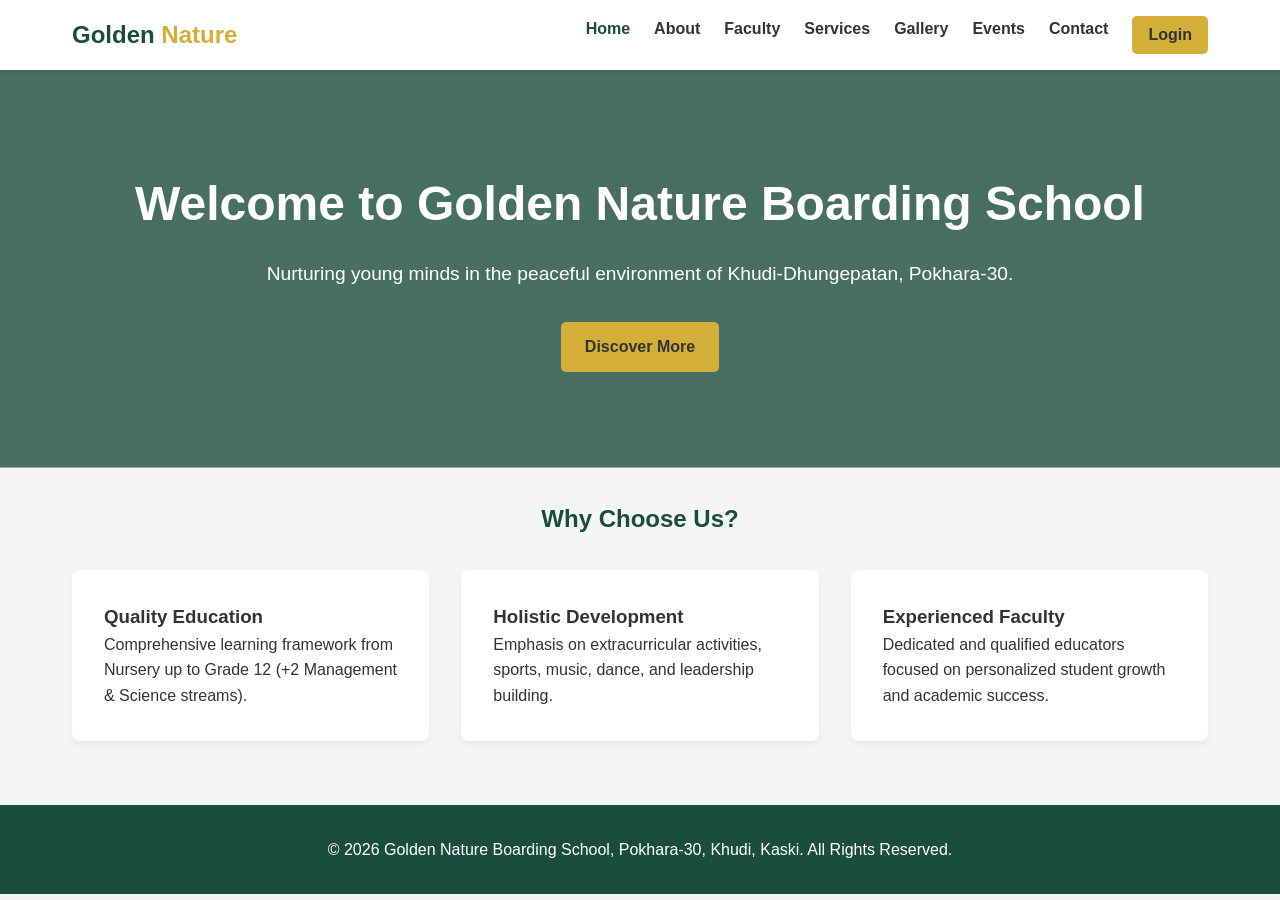
<file: index.html>
<!DOCTYPE html>
<html lang="en">
<head>
    <meta charset="UTF-8">
    <meta name="viewport" content="width=device-width, initial-scale=1.0">
    <title>Golden Nature Boarding School | Khudi, Pokhara</title>
    <link rel="stylesheet" href="style.css">
</head>
<body>
    <header>
        <nav class="navbar">
            <a href="index.html" class="logo">Golden <span>Nature</span></a>
            <div class="menu-toggle" id="mobile-menu">☰</div>
            <ul class="nav-links">
                <li><a href="index.html" class="active">Home</a></li>
                <li><a href="about.html">About</a></li>
                <li><a href="faculty.html">Faculty</a></li>
                <li><a href="services.html">Services</a></li>
                <li><a href="gallery.html">Gallery</a></li>
                <li><a href="events.html">Events</a></li>
                <li><a href="contact.html">Contact</a></li>
                <li><a href="login.html" class="btn" style="padding: 0.4rem 1rem; color: #333;">Login</a></li>
            </ul>
        </nav>
    </header>

    <section class="hero">
        <h1>Welcome to Golden Nature Boarding School</h1>
        <p>Nurturing young minds in the peaceful environment of Khudi-Dhungepatan, Pokhara-30.</p>
        <a href="about.html" class="btn">Discover More</a>
    </section>

    <div class="container">
        <h2 style="text-align: center; color: var(--primary);">Why Choose Us?</h2>
        <div class="grid-3">
            <div class="card">
                <h3>Quality Education</h3>
                <p>Comprehensive learning framework from Nursery up to Grade 12 (+2 Management & Science streams).</p>
            </div>
            <div class="card">
                <h3>Holistic Development</h3>
                <p>Emphasis on extracurricular activities, sports, music, dance, and leadership building.</p>
            </div>
            <div class="card">
                <h3>Experienced Faculty</h3>
                <p>Dedicated and qualified educators focused on personalized student growth and academic success.</p>
            </div>
        </div>
    </div>

    <footer>
        <p>© 2026 Golden Nature Boarding School, Pokhara-30, Khudi, Kaski. All Rights Reserved.</p>
    </footer>

    <script src="script.js"></script>
</body>
</html>
</file>
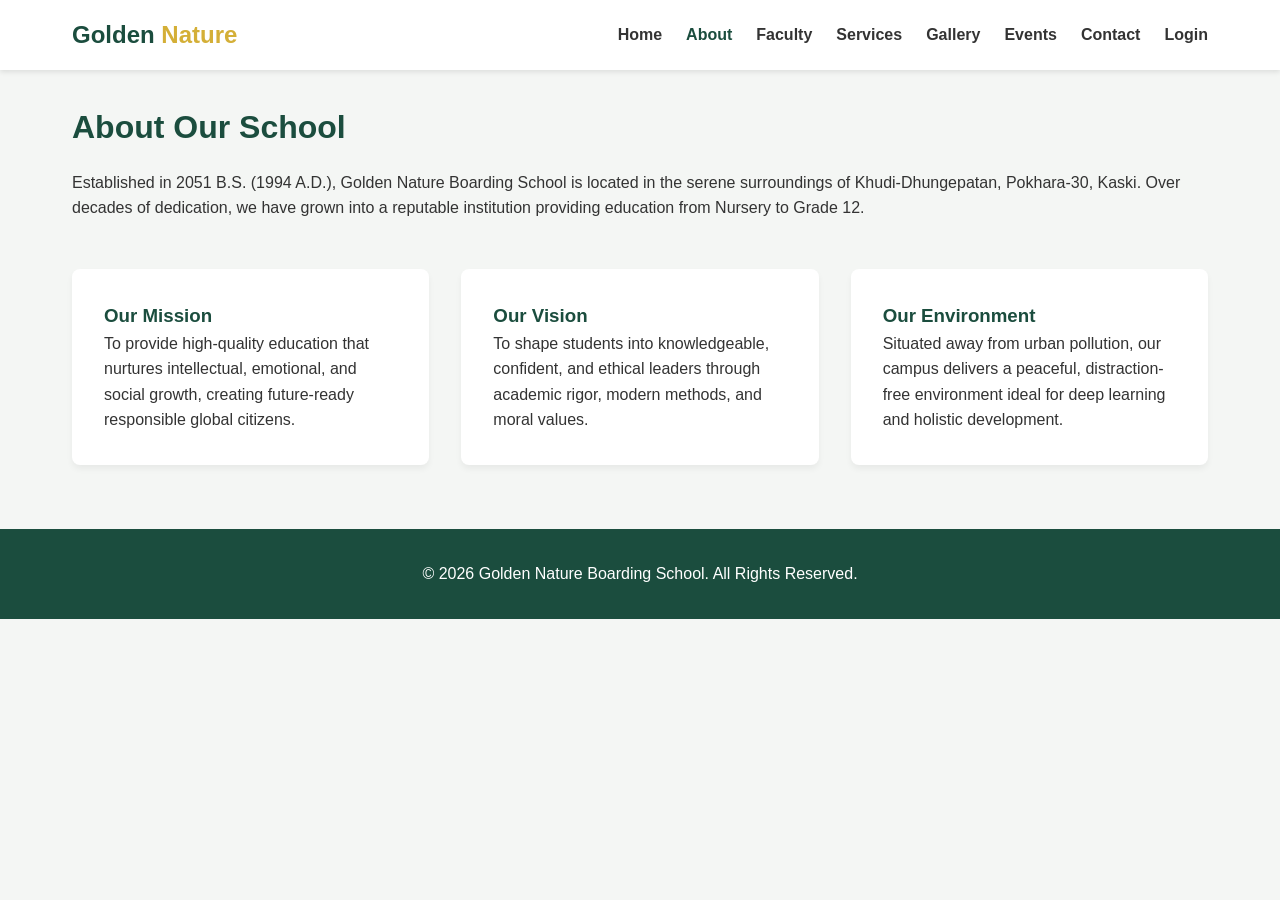
<file: about.html>
<!DOCTYPE html>
<html lang="en">
<head>
    <meta charset="UTF-8">
    <meta name="viewport" content="width=device-width, initial-scale=1.0">
    <title>About Us | Golden Nature Boarding School</title>
    <link rel="stylesheet" href="style.css">
</head>
<body>
    <header>
        <nav class="navbar">
            <a href="index.html" class="logo">Golden <span>Nature</span></a>
            <div class="menu-toggle" id="mobile-menu">☰</div>
            <ul class="nav-links">
                <li><a href="index.html">Home</a></li>
                <li><a href="about.html" class="active">About</a></li>
                <li><a href="faculty.html">Faculty</a></li>
                <li><a href="services.html">Services</a></li>
                <li><a href="gallery.html">Gallery</a></li>
                <li><a href="events.html">Events</a></li>
                <li><a href="contact.html">Contact</a></li>
                <li><a href="login.html">Login</a></li>
            </ul>
        </nav>
    </header>

    <div class="container">
        <h1 style="color: var(--primary); margin-bottom: 1rem;">About Our School</h1>
        <p>Established in 2051 B.S. (1994 A.D.), Golden Nature Boarding School is located in the serene surroundings of Khudi-Dhungepatan, Pokhara-30, Kaski. Over decades of dedication, we have grown into a reputable institution providing education from Nursery to Grade 12.</p>
        
        <div class="grid-3" style="margin-top: 3rem;">
            <div class="card">
                <h3 style="color: var(--primary);">Our Mission</h3>
                <p>To provide high-quality education that nurtures intellectual, emotional, and social growth, creating future-ready responsible global citizens.</p>
            </div>
            <div class="card">
                <h3 style="color: var(--primary);">Our Vision</h3>
                <p>To shape students into knowledgeable, confident, and ethical leaders through academic rigor, modern methods, and moral values.</p>
            </div>
            <div class="card">
                <h3 style="color: var(--primary);">Our Environment</h3>
                <p>Situated away from urban pollution, our campus delivers a peaceful, distraction-free environment ideal for deep learning and holistic development.</p>
            </div>
        </div>
    </div>

    <footer>
        <p>© 2026 Golden Nature Boarding School. All Rights Reserved.</p>
    </footer>
    <script src="script.js"></script>
</body>
</html>
</file>
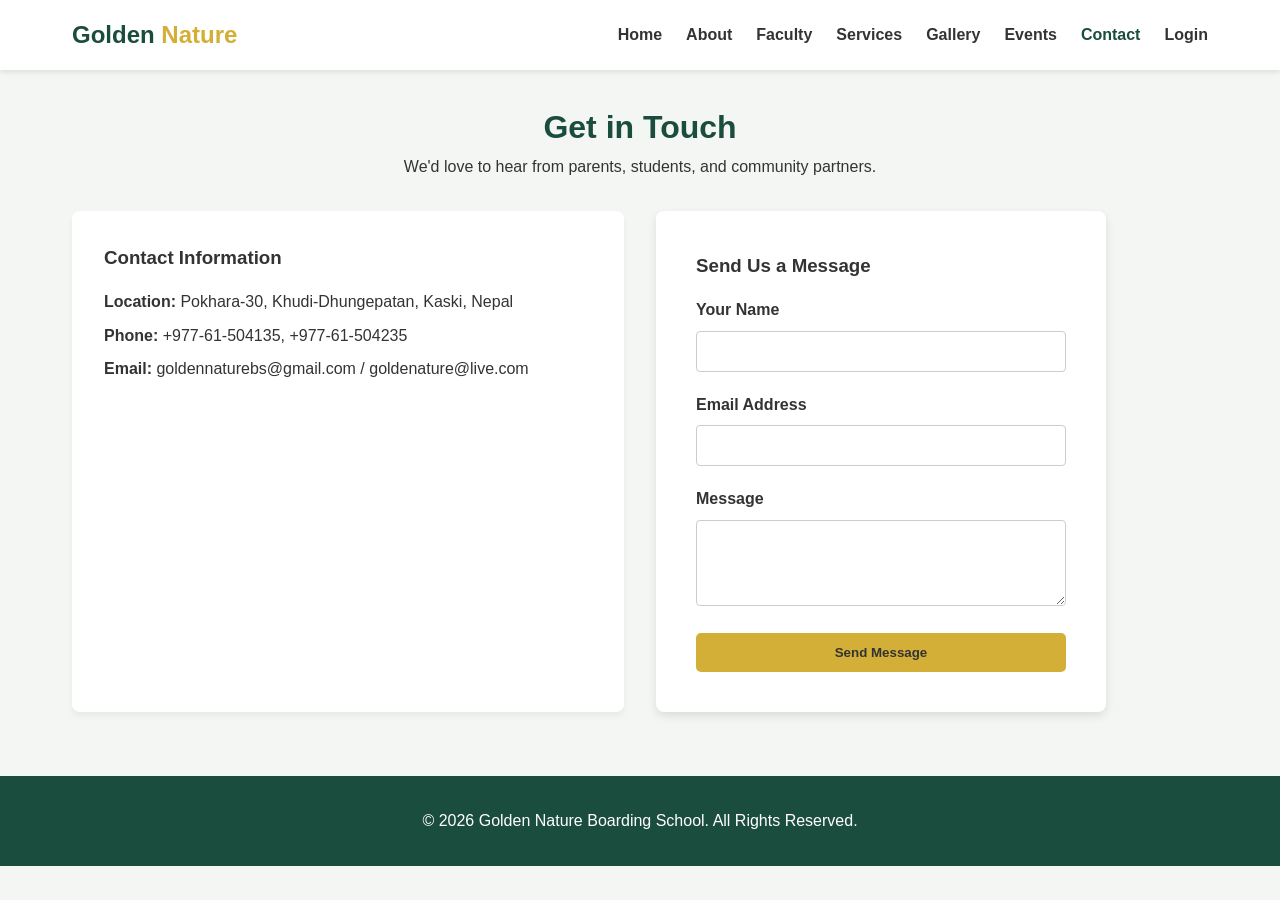
<file: contact.html>
<!DOCTYPE html>
<html lang="en">
<head>
    <meta charset="UTF-8">
    <meta name="viewport" content="width=device-width, initial-scale=1.0">
    <title>Contact Us | Golden Nature Boarding School</title>
    <link rel="stylesheet" href="style.css">
</head>
<body>
    <header>
        <nav class="navbar">
            <a href="index.html" class="logo">Golden <span>Nature</span></a>
            <div class="menu-toggle" id="mobile-menu">☰</div>
            <ul class="nav-links">
                <li><a href="index.html">Home</a></li>
                <li><a href="about.html">About</a></li>
                <li><a href="faculty.html">Faculty</a></li>
                <li><a href="services.html">Services</a></li>
                <li><a href="gallery.html">Gallery</a></li>
                <li><a href="events.html">Events</a></li>
                <li><a href="contact.html" class="active">Contact</a></li>
                <li><a href="login.html">Login</a></li>
            </ul>
        </nav>
    </header>

    <div class="container">
        <h1 style="color: var(--primary); text-align: center;">Get in Touch</h1>
        <p style="text-align: center; margin-bottom: 2rem;">We'd love to hear from parents, students, and community partners.</p>
        
        <div style="display: grid; grid-template-columns: repeat(auto-fit, minmax(300px, 1fr)); gap: 2rem;">
            <div class="card">
                <h3>Contact Information</h3>
                <p style="margin-top: 1rem;"><strong>Location:</strong> Pokhara-30, Khudi-Dhungepatan, Kaski, Nepal</p>
                <p style="margin-top: 0.5rem;"><strong>Phone:</strong> +977-61-504135, +977-61-504235</p>
                <p style="margin-top: 0.5rem;"><strong>Email:</strong> goldennaturebs@gmail.com / goldenature@live.com</p>
            </div>
            <div class="form-container" style="margin: 0; width: 100%;">
                <h3>Send Us a Message</h3>
                <form style="margin-top: 1rem;">
                    <div class="form-group"><label>Your Name</label><input type="text" required></div>
                    <div class="form-group"><label>Email Address</label><input type="email" required></div>
                    <div class="form-group"><label>Message</label><textarea rows="4" required></textarea></div>
                    <button type="submit" class="btn" style="width: 100%; border: none; cursor: pointer;">Send Message</button>
                </form>
            </div>
        </div>
    </div>

    <footer>
        <p>© 2026 Golden Nature Boarding School. All Rights Reserved.</p>
    </footer>
    <script src="script.js"></script>
</body>
</html>
</file>
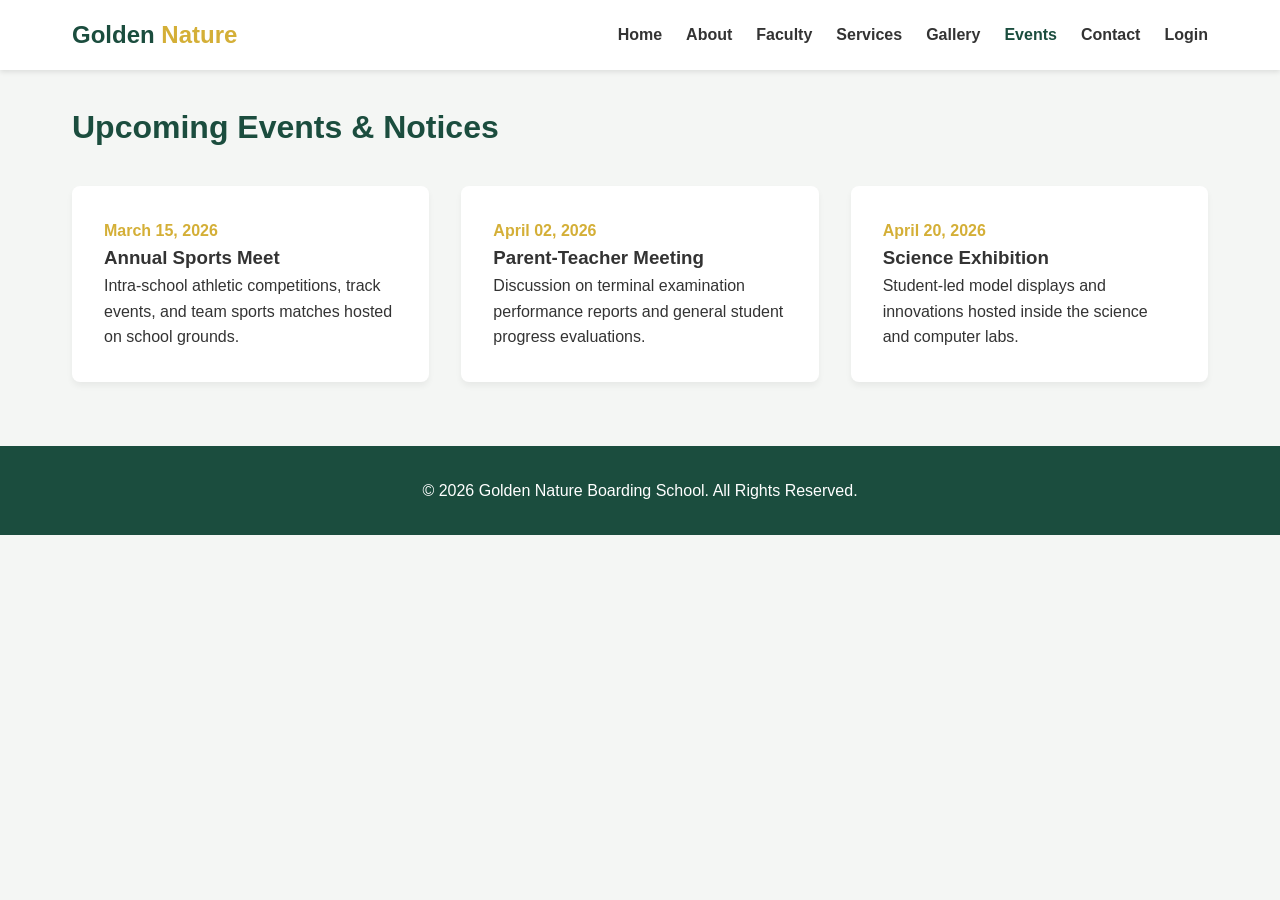
<file: events.html>
<!DOCTYPE html>
<html lang="en">
<head>
    <meta charset="UTF-8">
    <meta name="viewport" content="width=device-width, initial-scale=1.0">
    <title>Events & Notices | Golden Nature Boarding School</title>
    <link rel="stylesheet" href="style.css">
</head>
<body>
    <header>
        <nav class="navbar">
            <a href="index.html" class="logo">Golden <span>Nature</span></a>
            <div class="menu-toggle" id="mobile-menu">☰</div>
            <ul class="nav-links">
                <li><a href="index.html">Home</a></li>
                <li><a href="about.html">About</a></li>
                <li><a href="faculty.html">Faculty</a></li>
                <li><a href="services.html">Services</a></li>
                <li><a href="gallery.html">Gallery</a></li>
                <li><a href="events.html" class="active">Events</a></li>
                <li><a href="contact.html">Contact</a></li>
                <li><a href="login.html">Login</a></li>
            </ul>
        </nav>
    </header>

    <div class="container">
        <h1 style="color: var(--primary);">Upcoming Events & Notices</h1>
        <div class="grid-3">
            <div class="card">
                <span style="color: var(--secondary); font-weight: bold;">March 15, 2026</span>
                <h3>Annual Sports Meet</h3>
                <p>Intra-school athletic competitions, track events, and team sports matches hosted on school grounds.</p>
            </div>
            <div class="card">
                <span style="color: var(--secondary); font-weight: bold;">April 02, 2026</span>
                <h3>Parent-Teacher Meeting</h3>
                <p>Discussion on terminal examination performance reports and general student progress evaluations.</p>
            </div>
            <div class="card">
                <span style="color: var(--secondary); font-weight: bold;">April 20, 2026</span>
                <h3>Science Exhibition</h3>
                <p>Student-led model displays and innovations hosted inside the science and computer labs.</p>
            </div>
        </div>
    </div>

    <footer>
        <p>© 2026 Golden Nature Boarding School. All Rights Reserved.</p>
    </footer>
    <script src="script.js"></script>
</body>
</html>
</file>
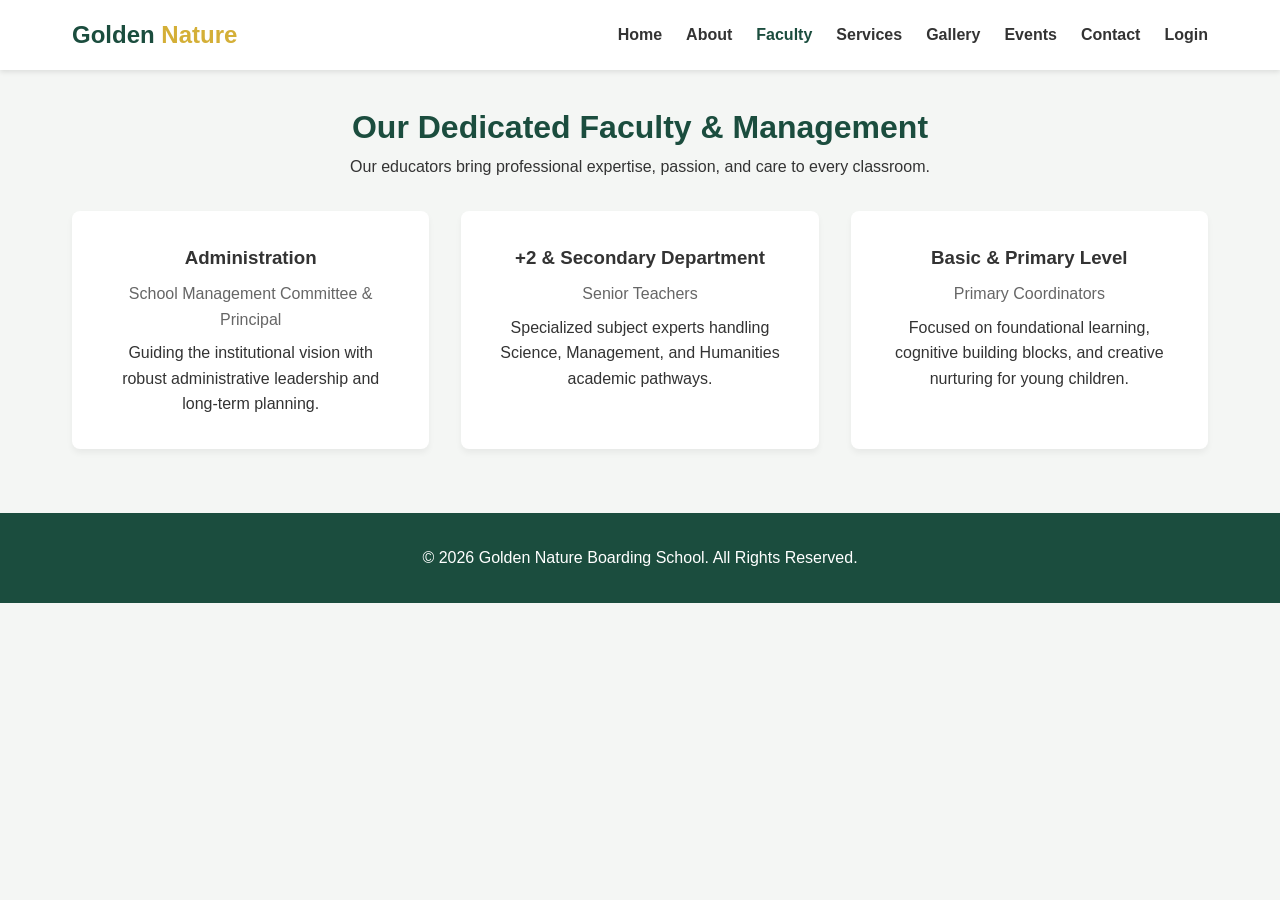
<file: faculty.html>
<!DOCTYPE html>
<html lang="en">
<head>
    <meta charset="UTF-8">
    <meta name="viewport" content="width=device-width, initial-scale=1.0">
    <title>Faculty | Golden Nature Boarding School</title>
    <link rel="stylesheet" href="style.css">
</head>
<body>
    <header>
        <nav class="navbar">
            <a href="index.html" class="logo">Golden <span>Nature</span></a>
            <div class="menu-toggle" id="mobile-menu">☰</div>
            <ul class="nav-links">
                <li><a href="index.html">Home</a></li>
                <li><a href="about.html">About</a></li>
                <li><a href="faculty.html" class="active">Faculty</a></li>
                <li><a href="services.html">Services</a></li>
                <li><a href="gallery.html">Gallery</a></li>
                <li><a href="events.html">Events</a></li>
                <li><a href="contact.html">Contact</a></li>
                <li><a href="login.html">Login</a></li>
            </ul>
        </nav>
    </header>

    <div class="container">
        <h1 style="color: var(--primary); text-align: center;">Our Dedicated Faculty & Management</h1>
        <p style="text-align: center; margin-bottom: 2rem;">Our educators bring professional expertise, passion, and care to every classroom.</p>
        
        <div class="grid-3">
            <div class="card" style="text-align: center;">
                <h3>Administration</h3>
                <p style="color: #666; margin: 0.5rem 0;">School Management Committee & Principal</p>
                <p>Guiding the institutional vision with robust administrative leadership and long-term planning.</p>
            </div>
            <div class="card" style="text-align: center;">
                <h3>+2 & Secondary Department</h3>
                <p style="color: #666; margin: 0.5rem 0;">Senior Teachers</p>
                <p>Specialized subject experts handling Science, Management, and Humanities academic pathways.</p>
            </div>
            <div class="card" style="text-align: center;">
                <h3>Basic & Primary Level</h3>
                <p style="color: #666; margin: 0.5rem 0;">Primary Coordinators</p>
                <p>Focused on foundational learning, cognitive building blocks, and creative nurturing for young children.</p>
            </div>
        </div>
    </div>

    <footer>
        <p>© 2026 Golden Nature Boarding School. All Rights Reserved.</p>
    </footer>
    <script src="script.js"></script>
</body>
</html>
</file>
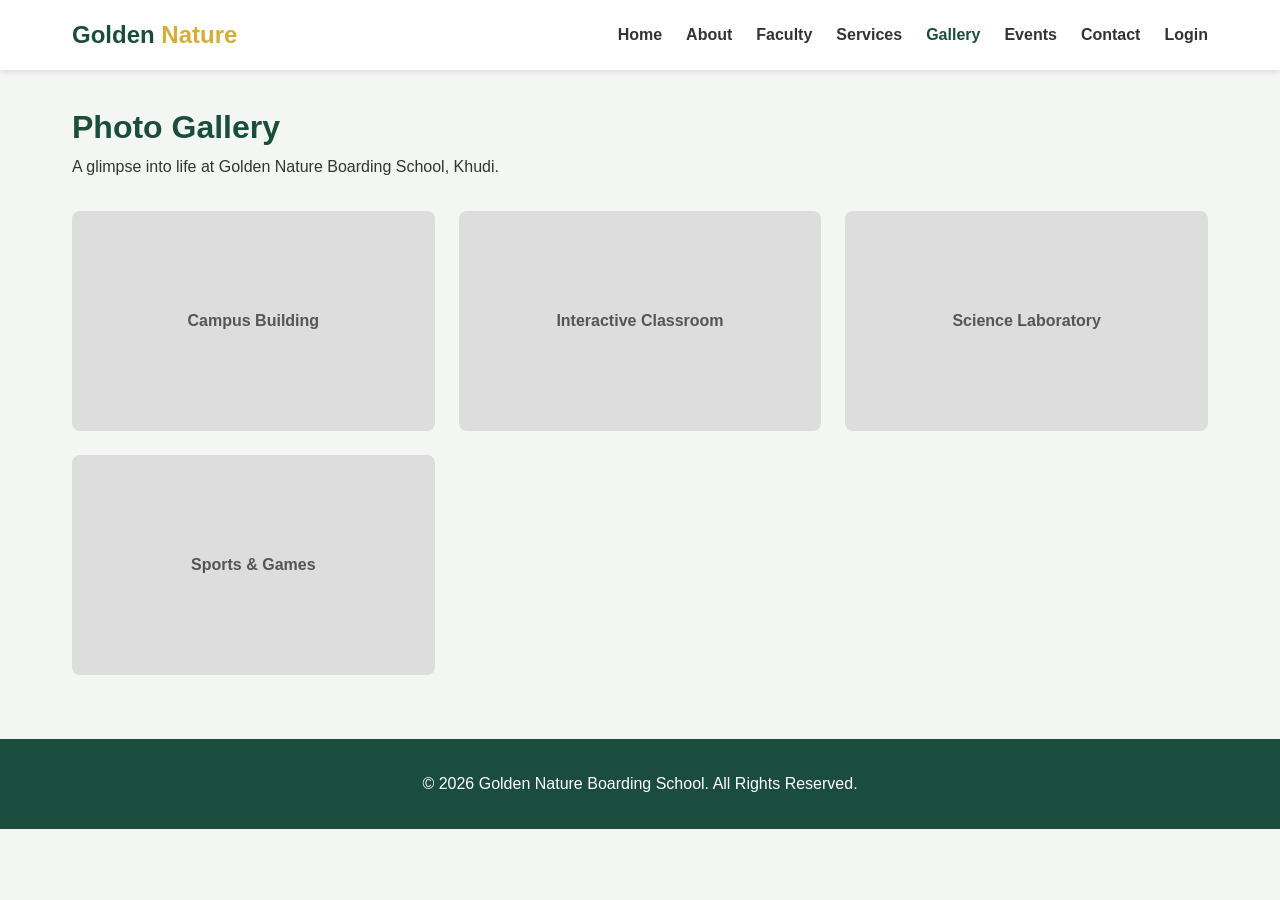
<file: gallery.html>
<!DOCTYPE html>
<html lang="en">
<head>
    <meta charset="UTF-8">
    <meta name="viewport" content="width=device-width, initial-scale=1.0">
    <title>Gallery | Golden Nature Boarding School</title>
    <link rel="stylesheet" href="style.css">
    <style>
        .gallery-grid {
            display: grid;
            grid-template-columns: repeat(auto-fit, minmax(280px, 1fr));
            gap: 1.5rem;
            margin-top: 2rem;
        }
        .gallery-item {
            background: #ddd;
            height: 220px;
            border-radius: 8px;
            display: flex;
            align-items: center;
            justify-content: center;
            color: #555;
            font-weight: bold;
            background-size: cover;
            background-position: center;
        }
    </style>
</head>
<body>
    <header>
        <nav class="navbar">
            <a href="index.html" class="logo">Golden <span>Nature</span></a>
            <div class="menu-toggle" id="mobile-menu">☰</div>
            <ul class="nav-links">
                <li><a href="index.html">Home</a></li>
                <li><a href="about.html">About</a></li>
                <li><a href="faculty.html">Faculty</a></li>
                <li><a href="services.html">Services</a></li>
                <li><a href="gallery.html" class="active">Gallery</a></li>
                <li><a href="events.html">Events</a></li>
                <li><a href="contact.html">Contact</a></li>
                <li><a href="login.html">Login</a></li>
            </ul>
        </nav>
    </header>

    <div class="container">
        <h1 style="color: var(--primary);">Photo Gallery</h1>
        <p>A glimpse into life at Golden Nature Boarding School, Khudi.</p>
        <div class="gallery-grid">
            <div class="gallery-item" style="background-image: url('https://images.unsplash.com/photo-1580582932707-520aed937b7b?auto=format&fit=crop&w=600&q=80');">Campus Building</div>
            <div class="gallery-item" style="background-image: url('https://images.unsplash.com/photo-1509062522246-3755977927d7?auto=format&fit=crop&w=600&q=80');">Interactive Classroom</div>
            <div class="gallery-item" style="background-image: url('https://images.unsplash.com/photo-1577896851231-70ef18881754?auto=format&fit=crop&w=600&q=80');">Science Laboratory</div>
            <div class="gallery-item" style="background-image: url('https://images.unsplash.com/photo-1571260899304-425eee4c7efc?auto=format&fit=crop&w=600&q=80');">Sports & Games</div>
        </div>
    </div>

    <footer>
        <p>© 2026 Golden Nature Boarding School. All Rights Reserved.</p>
    </footer>
    <script src="script.js"></script>
</body>
</html>
</file>
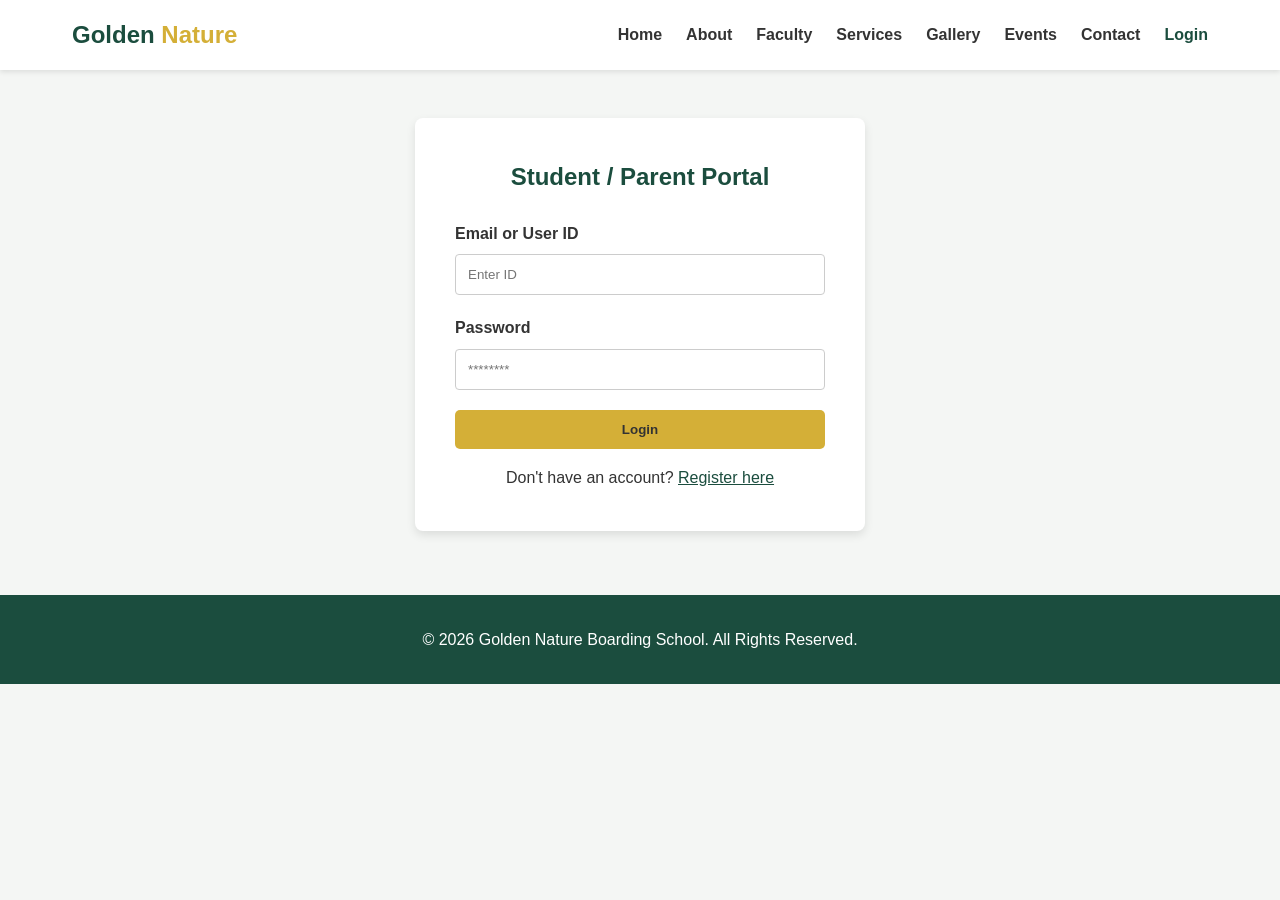
<file: login.html>
<!DOCTYPE html>
<html lang="en">
<head>
    <meta charset="UTF-8">
    <meta name="viewport" content="width=device-width, initial-scale=1.0">
    <title>Login | Golden Nature Boarding School</title>
    <link rel="stylesheet" href="style.css">
</head>
<body>
    <header>
        <nav class="navbar">
            <a href="index.html" class="logo">Golden <span>Nature</span></a>
            <div class="menu-toggle" id="mobile-menu">☰</div>
            <ul class="nav-links">
                <li><a href="index.html">Home</a></li>
                <li><a href="about.html">About</a></li>
                <li><a href="faculty.html">Faculty</a></li>
                <li><a href="services.html">Services</a></li>
                <li><a href="gallery.html">Gallery</a></li>
                <li><a href="events.html">Events</a></li>
                <li><a href="contact.html">Contact</a></li>
                <li><a href="login.html" class="active">Login</a></li>
            </ul>
        </nav>
    </header>

    <div class="form-container">
        <h2 style="color: var(--primary); text-align: center; margin-bottom: 1.5rem;">Student / Parent Portal</h2>
        <form>
            <div class="form-group">
                <label>Email or User ID</label>
                <input type="text" placeholder="Enter ID" required>
            </div>
            <div class="form-group">
                <label>Password</label>
                <input type="password" placeholder="********" required>
            </div>
            <button type="submit" class="btn" style="width: 100%; border: none; cursor: pointer;">Login</button>
            <p style="text-align: center; margin-top: 1rem;">Don't have an account? <a href="register.html" style="color: var(--primary);">Register here</a></p>
        </form>
    </div>

    <footer>
        <p>© 2026 Golden Nature Boarding School. All Rights Reserved.</p>
    </footer>
    <script src="script.js"></script>
</body>
</html>
</file>
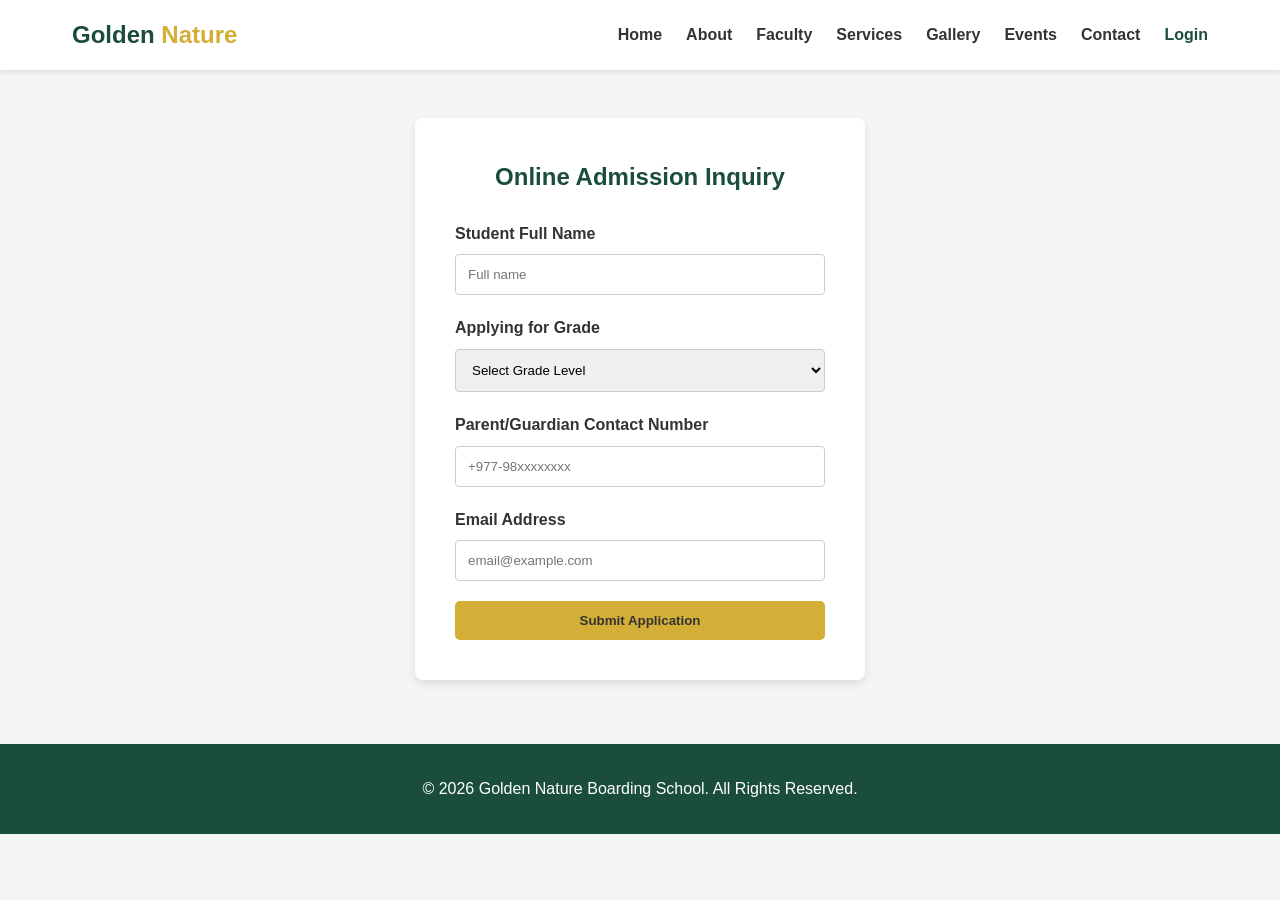
<file: register.html>
<!DOCTYPE html>
<html lang="en">
<head>
    <meta charset="UTF-8">
    <meta name="viewport" content="width=device-width, initial-scale=1.0">
    <title>Register | Golden Nature Boarding School</title>
    <link rel="stylesheet" href="style.css">
</head>
<body>
    <header>
        <nav class="navbar">
            <a href="index.html" class="logo">Golden <span>Nature</span></a>
            <div class="menu-toggle" id="mobile-menu">☰</div>
            <ul class="nav-links">
                <li><a href="index.html">Home</a></li>
                <li><a href="about.html">About</a></li>
                <li><a href="faculty.html">Faculty</a></li>
                <li><a href="services.html">Services</a></li>
                <li><a href="gallery.html">Gallery</a></li>
                <li><a href="events.html">Events</a></li>
                <li><a href="contact.html">Contact</a></li>
                <li><a href="login.html" class="active">Login</a></li>
            </ul>
        </nav>
    </header>

    <div class="form-container">
        <h2 style="color: var(--primary); text-align: center; margin-bottom: 1.5rem;">Online Admission Inquiry</h2>
        <form>
            <div class="form-group">
                <label>Student Full Name</label>
                <input type="text" placeholder="Full name" required>
            </div>
            <div class="form-group">
                <label>Applying for Grade</label>
                <select required>
                    <option value="">Select Grade Level</option>
                    <option value="nursery">Nursery / Kindergarten</option>
                    <option value="basic">Basic Level (1 - 8)</option>
                    <option value="secondary">Secondary Level (9 - 10)</option>
                    <option value="plus2">Plus Two (+2 Management/Science)</option>
                </select>
            </div>
            <div class="form-group">
                <label>Parent/Guardian Contact Number</label>
                <input type="tel" placeholder="+977-98xxxxxxxx" required>
            </div>
            <div class="form-group">
                <label>Email Address</label>
                <input type="email" placeholder="email@example.com" required>
            </div>
            <button type="submit" class="btn" style="width: 100%; border: none; cursor: pointer;">Submit Application</button>
        </form>
    </div>

    <footer>
        <p>© 2026 Golden Nature Boarding School. All Rights Reserved.</p>
    </footer>
    <script src="script.js"></script>
</body>
</html>
</file>
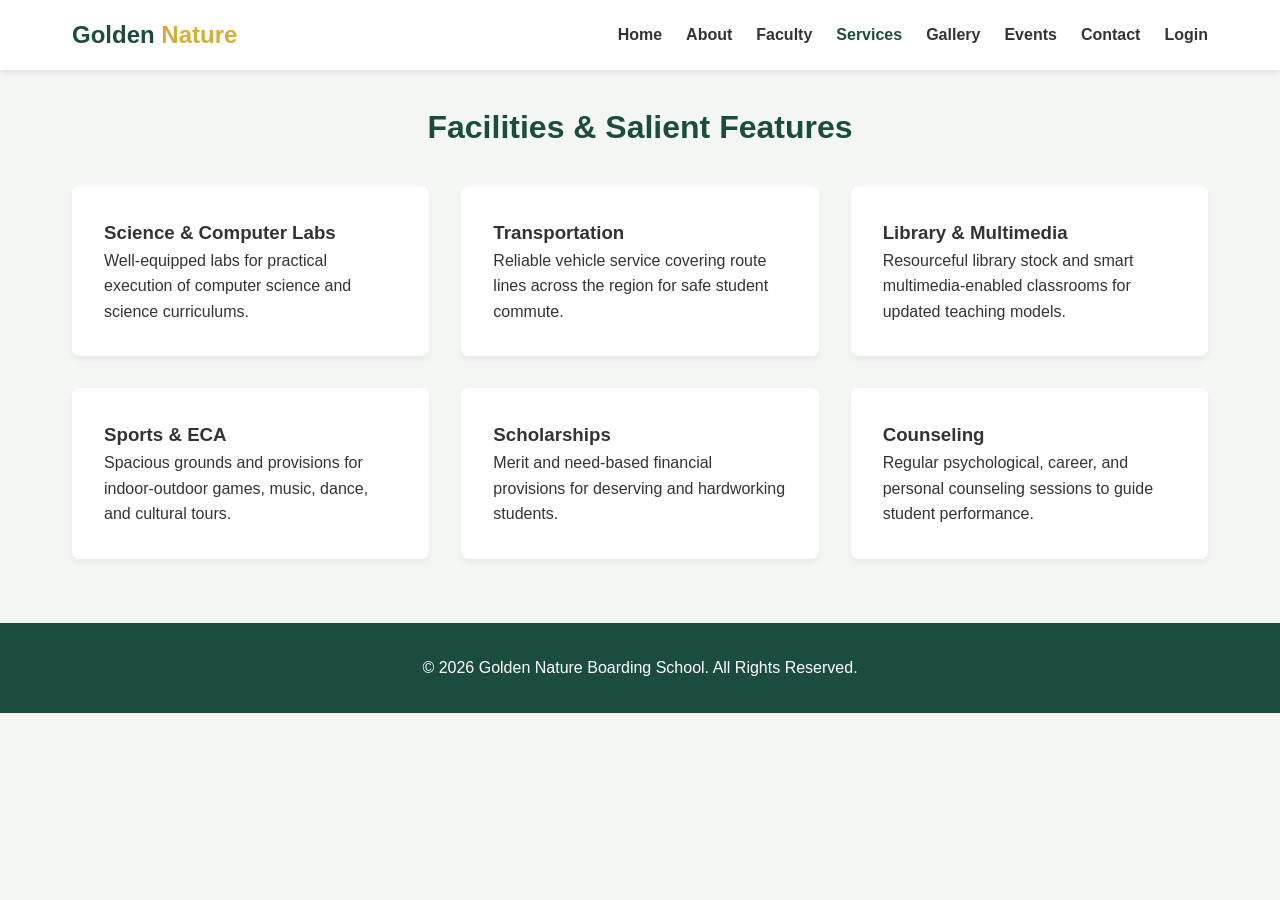
<file: services.html>
<!DOCTYPE html>
<html lang="en">
<head>
    <meta charset="UTF-8">
    <meta name="viewport" content="width=device-width, initial-scale=1.0">
    <title>Services & Facilities | Golden Nature Boarding School</title>
    <link rel="stylesheet" href="style.css">
</head>
<body>
    <header>
        <nav class="navbar">
            <a href="index.html" class="logo">Golden <span>Nature</span></a>
            <div class="menu-toggle" id="mobile-menu">☰</div>
            <ul class="nav-links">
                <li><a href="index.html">Home</a></li>
                <li><a href="about.html">About</a></li>
                <li><a href="faculty.html">Faculty</a></li>
                <li><a href="services.html" class="active">Services</a></li>
                <li><a href="gallery.html">Gallery</a></li>
                <li><a href="events.html">Events</a></li>
                <li><a href="contact.html">Contact</a></li>
                <li><a href="login.html">Login</a></li>
            </ul>
        </nav>
    </header>

    <div class="container">
        <h1 style="color: var(--primary); text-align: center;">Facilities & Salient Features</h1>
        <div class="grid-3">
            <div class="card"><h3>Science & Computer Labs</h3><p>Well-equipped labs for practical execution of computer science and science curriculums.</p></div>
            <div class="card"><h3>Transportation</h3><p>Reliable vehicle service covering route lines across the region for safe student commute.</p></div>
            <div class="card"><h3>Library & Multimedia</h3><p>Resourceful library stock and smart multimedia-enabled classrooms for updated teaching models.</p></div>
            <div class="card"><h3>Sports & ECA</h3><p>Spacious grounds and provisions for indoor-outdoor games, music, dance, and cultural tours.</p></div>
            <div class="card"><h3>Scholarships</h3><p>Merit and need-based financial provisions for deserving and hardworking students.</p></div>
            <div class="card"><h3>Counseling</h3><p>Regular psychological, career, and personal counseling sessions to guide student performance.</p></div>
        </div>
    </div>

    <footer>
        <p>© 2026 Golden Nature Boarding School. All Rights Reserved.</p>
    </footer>
    <script src="script.js"></script>
</body>
</html>
</file>
<file: style.css>
:root {
    --primary: #1b4d3e; /* Forest Green */
    --secondary: #d4af37; /* Gold */
    --accent: #f4f6f4;
    --text-dark: #333333;
    --text-light: #ffffff;
    --transition: all 0.3s ease;
}

* {
    margin: 0;
    padding: 0;
    box-sizing: border-box;
    font-family: 'Segoe UI', Tahoma, Geneva, Verdana, sans-serif;
}

body {
    color: var(--text-dark);
    background-color: var(--accent);
    line-height: 1.6;
}

/* Header & Navigation */
header {
    background: var(--text-light);
    box-shadow: 0 2px 5px rgba(0,0,0,0.1);
    position: sticky;
    top: 0;
    z-index: 1000;
}

.navbar {
    display: flex;
    justify-content: space-between;
    align-items: center;
    max-width: 1200px;
    margin: 0 auto;
    padding: 1rem 2rem;
}

.logo {
    font-size: 1.5rem;
    font-weight: bold;
    color: var(--primary);
    text-decoration: none;
}

.logo span {
    color: var(--secondary);
}

.nav-links {
    list-style: none;
    display: flex;
    gap: 1.5rem;
}

.nav-links a {
    text-decoration: none;
    color: var(--text-dark);
    font-weight: 600;
    transition: var(--transition);
}

.nav-links a:hover, .nav-links a.active {
    color: var(--primary);
}

.menu-toggle {
    display: none;
    cursor: pointer;
    font-size: 1.5rem;
}

/* Common Container */
.container {
    max-width: 1200px;
    margin: 2rem auto;
    padding: 0 2rem;
}

/* Hero Section */
.hero {
    background: linear-gradient(rgba(27, 77, 62, 0.8), rgba(27, 77, 62, 0.8)), url('https://images.unsplash.com/photo-1523050854058-8df90110c9f1?auto=format&fit=crop&w=1200&q=80');
    background-size: cover;
    background-position: center;
    color: var(--text-light);
    text-align: center;
    padding: 6rem 2rem;
}

.hero h1 {
    font-size: 3rem;
    margin-bottom: 1rem;
}

.hero p {
    font-size: 1.2rem;
    margin-bottom: 2rem;
}

.btn {
    display: inline-block;
    background: var(--secondary);
    color: var(--text-dark);
    padding: 0.75rem 1.5rem;
    border-radius: 5px;
    text-decoration: none;
    font-weight: bold;
    transition: var(--transition);
}

.btn:hover {
    background: #c19b2e;
}

/* Grid Layouts */
.grid-3 {
    display: grid;
    grid-template-columns: repeat(auto-fit, minmax(300px, 1fr));
    gap: 2rem;
    margin-top: 2rem;
}

.card {
    background: var(--text-light);
    padding: 2rem;
    border-radius: 8px;
    box-shadow: 0 4px 6px rgba(0,0,0,0.05);
    transition: var(--transition);
}

.card:hover {
    transform: translateY(-5px);
}

/* Forms (Login/Register/Contact) */
.form-container {
    max-width: 450px;
    margin: 3rem auto;
    background: var(--text-light);
    padding: 2.5rem;
    border-radius: 8px;
    box-shadow: 0 4px 10px rgba(0,0,0,0.1);
}

.form-group {
    margin-bottom: 1.25rem;
}

.form-group label {
    display: block;
    margin-bottom: 0.5rem;
    font-weight: 600;
}

.form-group input, .form-group textarea, .form-group select {
    width: 100%;
    padding: 0.75rem;
    border: 1px solid #ccc;
    border-radius: 4px;
}

/* Footer */
footer {
    background: var(--primary);
    color: var(--text-light);
    text-align: center;
    padding: 2rem;
    margin-top: 4rem;
}

/* Responsive Design */
@media (max-width: 768px) {
    .nav-links {
        display: none;
        flex-direction: column;
        width: 100%;
        position: absolute;
        top: 70px;
        left: 0;
        background: var(--text-light);
        padding: 1rem 2rem;
        box-shadow: 0 4px 6px rgba(0,0,0,0.1);
    }
    .nav-links.active {
        display: flex;
    }
    .menu-toggle {
        display: block;
    }
    .hero h1 {
        font-size: 2rem;
    }
}
</file>
